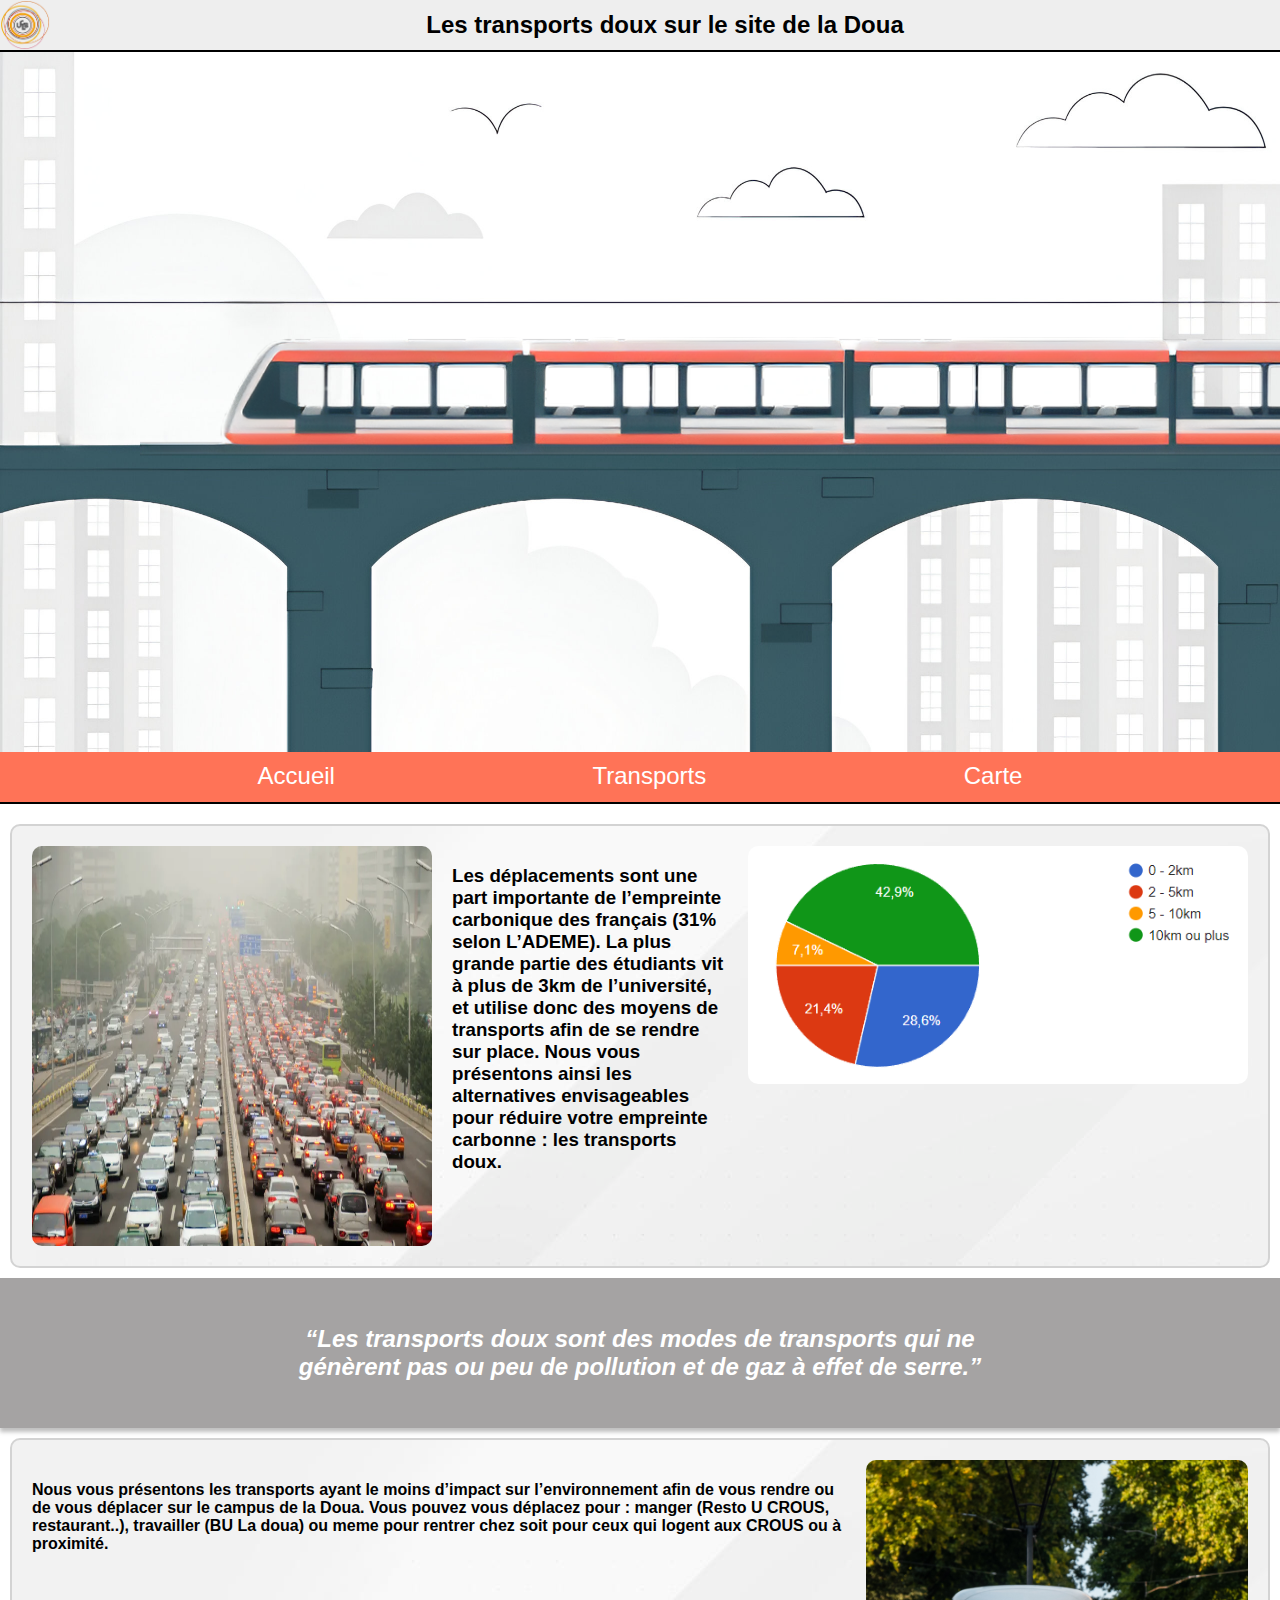
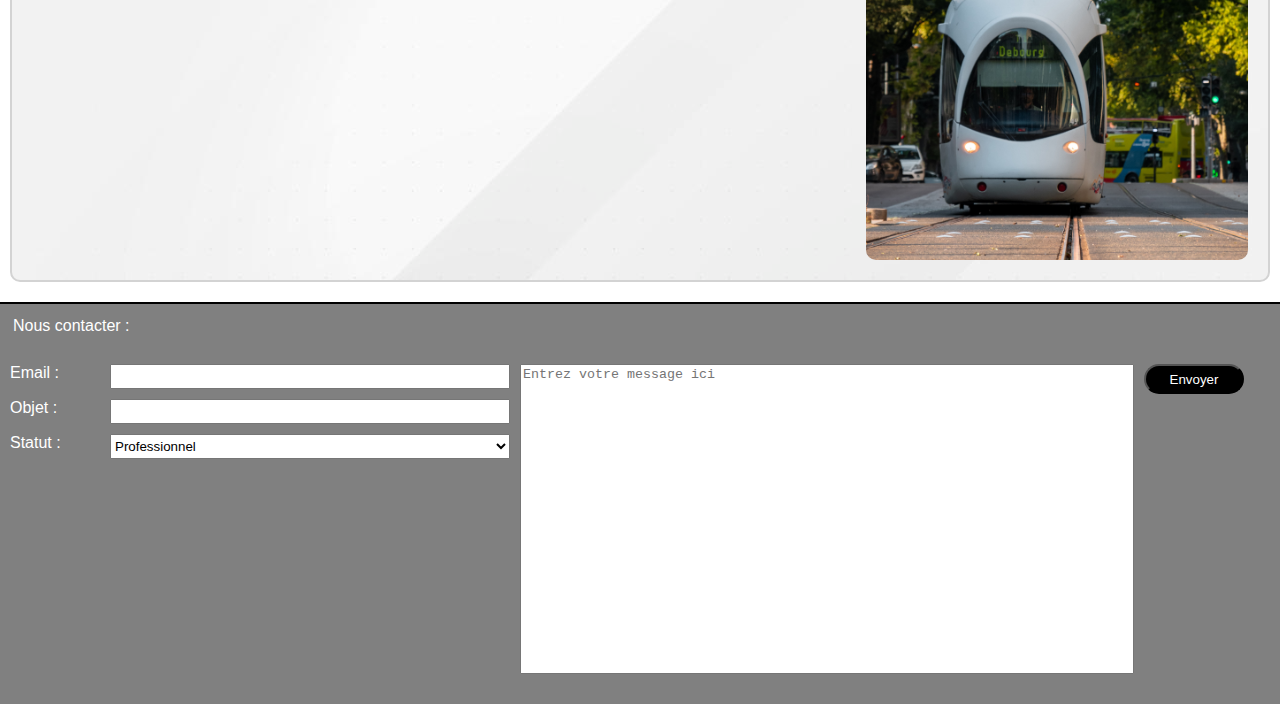
<file: index.html>
<!DOCTYPE html>
<html lang="fr" class="full">
<head>
    <meta charset="UTF-8">
    <meta name="viewport" content="width=device-width, initial-scale=1.0">
    <title>Accueil</title>
    <link rel="stylesheet" href="CSS/styleFinal.css">
</head>
<body class="full">
    <div class="pageAccueil">
        <header class="index2">
            <img id="logo" src="SOURCE/logoLyon1.png" alt="logo-univ-lyon-1">
            <div>
                <h1>Les transports doux sur le site de la Doua</h1>
            </div>
        </header>
        <div id="backBanderoleAnimee" class="index0">
            <div class="overlay">
                <img id="frontBanderoleAnimee" src="SOURCE/BanderoleAnimee/tramBanderole.png" class="index2" alt="tram-rouge">
            </div>
        </div>
        <nav class="index2">
            <a href="index.html">Accueil</a>
            <a href="transports.html">Transports</a>
            <a href="https://www.tcl.fr/se-deplacer/plan-interactif" target="_blank">Carte</a>
        </nav>
        <div id="contentC">
            <div class="content">
                <div id="cadre1" class="cadre flexSimple">
                    <img src="SOURCE/trafic-routier.png" alt="trafic-routier">
                        <h3>
                            Les déplacements sont une part importante de l’empreinte carbonique des français (31% selon L’ADEME).
                            La plus grande partie des étudiants vit à plus de 3km de l’université,
                            et utilise donc des moyens de transports afin de se rendre sur place.
                             Nous vous présentons ainsi les alternatives envisageables pour réduire
                            votre empreinte carbonne : <b> les transports doux.</b>
                        </h3>
                    <div id="diagramme">
                        <img src="SOURCE/diagramme.png" alt="diagramme">
                    </div>
                </div>
                <div id="citation">
                    <h2>“Les transports doux sont des modes de transports qui ne 
                        <br>génèrent pas ou peu de pollution et de gaz à effet de serre.”</h2>
                </div>
                <div id="cadre2" class="cadre flexReverse">
                    <img src="SOURCE/t1.jpg" alt="t1-direction-debourg">
                    <h4>
                        Nous vous présentons les transports ayant le moins d’impact sur l’environnement 
                        afin de vous rendre ou de vous déplacer sur le campus de la Doua.
                        Vous pouvez vous déplacez pour : manger (Resto U CROUS, restaurant..), 
                        travailler (BU La doua) ou meme pour rentrer chez soit pour ceux 
                        qui logent aux CROUS ou à proximité.
                    </h4>
                </div>
            </div>
        </div>
        <footer>
            <div id="formulaireMessage">
                <p>Nous contacter :</p>
                <form action="https://perso.liris.cnrs.fr/pierre-antoine.champin/enseignement/intro-web/_static/formproc/debug" method="post">
                    <div id="informations">
                        <label for="email">Email :</label>
                        <input id="email" type="text">

                        <label for="objet">Objet :</label>
                        <input id="objet" type="text">

                        <label for="statut">Statut :</label>
                        <select id="statut">
                            <option value="professionnel">Professionnel</option>
                            <option value="particulier">Particulier</option>
                        </select>
                    </div>
                    <textarea class="message" placeholder="Entrez votre message ici"></textarea>
                    <button class="submit">Envoyer</button>
                </form>
            </div>
            
        </footer>
        
    </div>
</body>
</html>
</file>
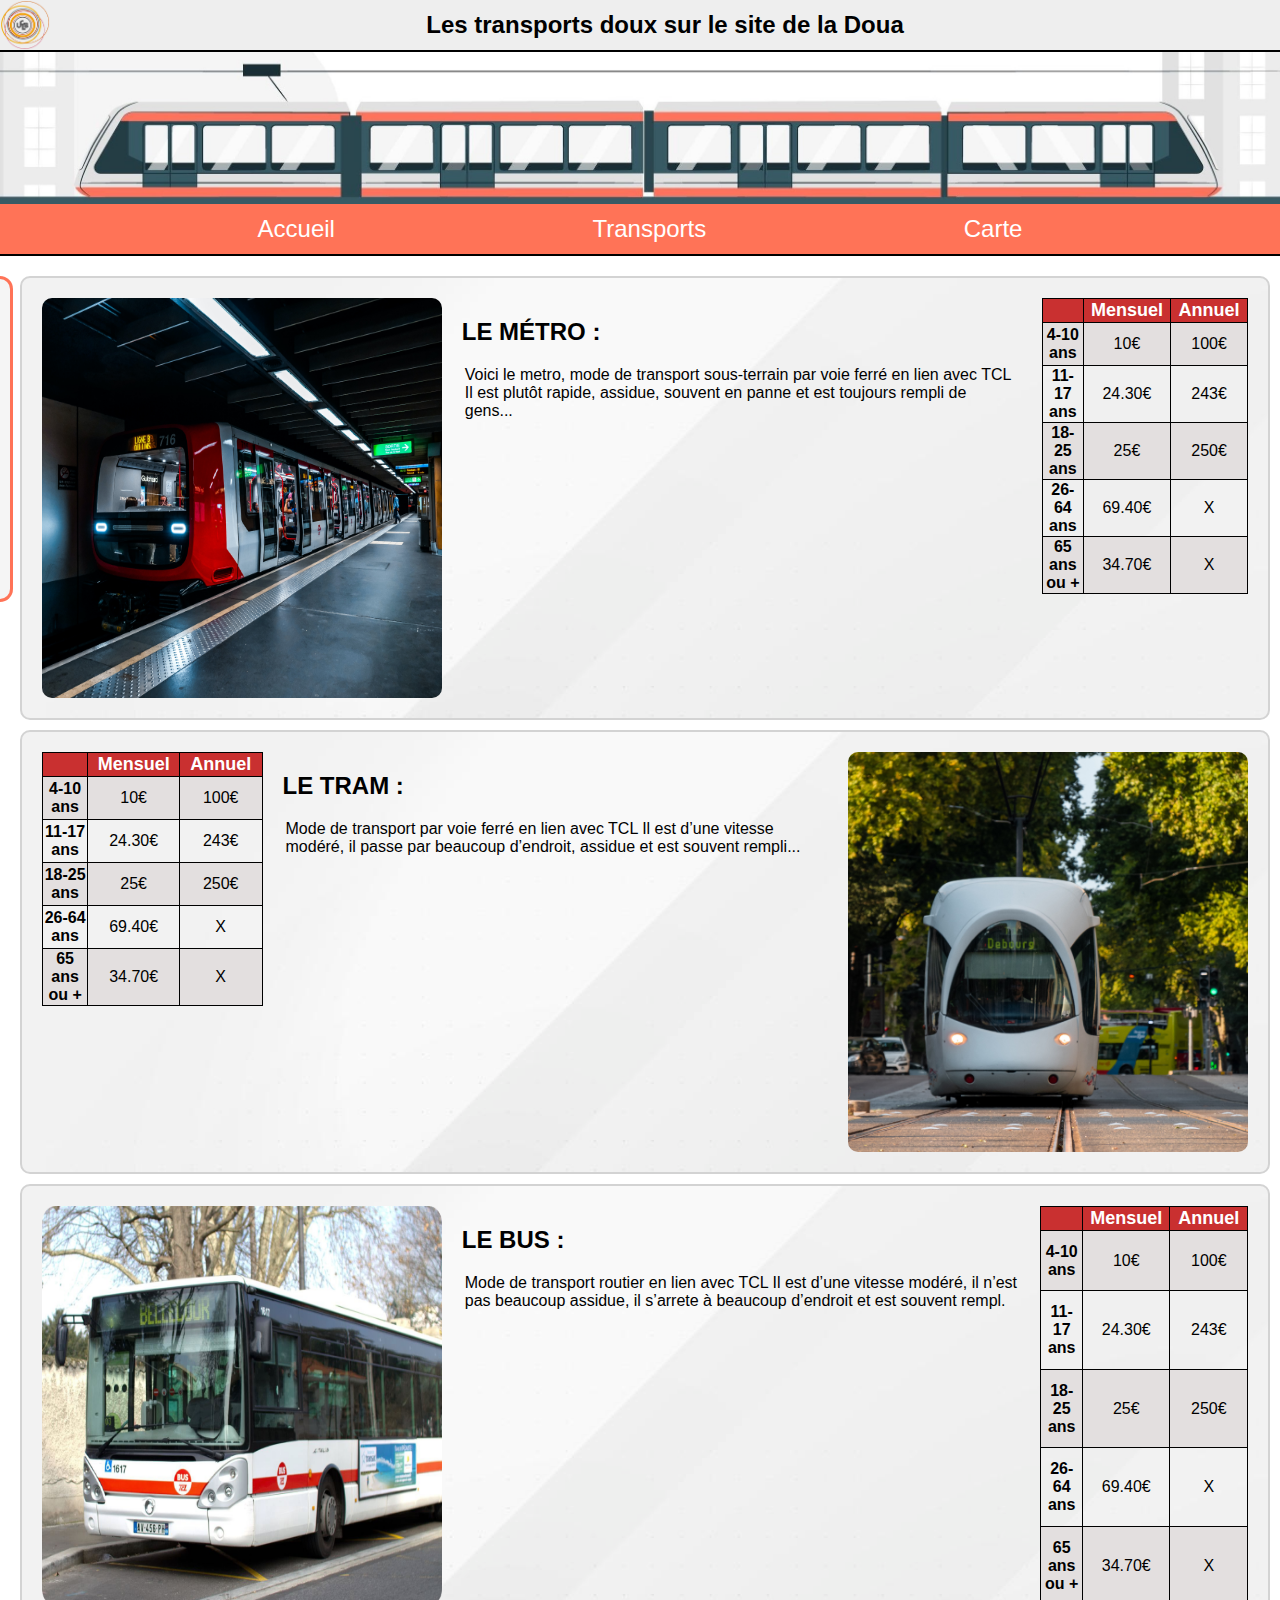
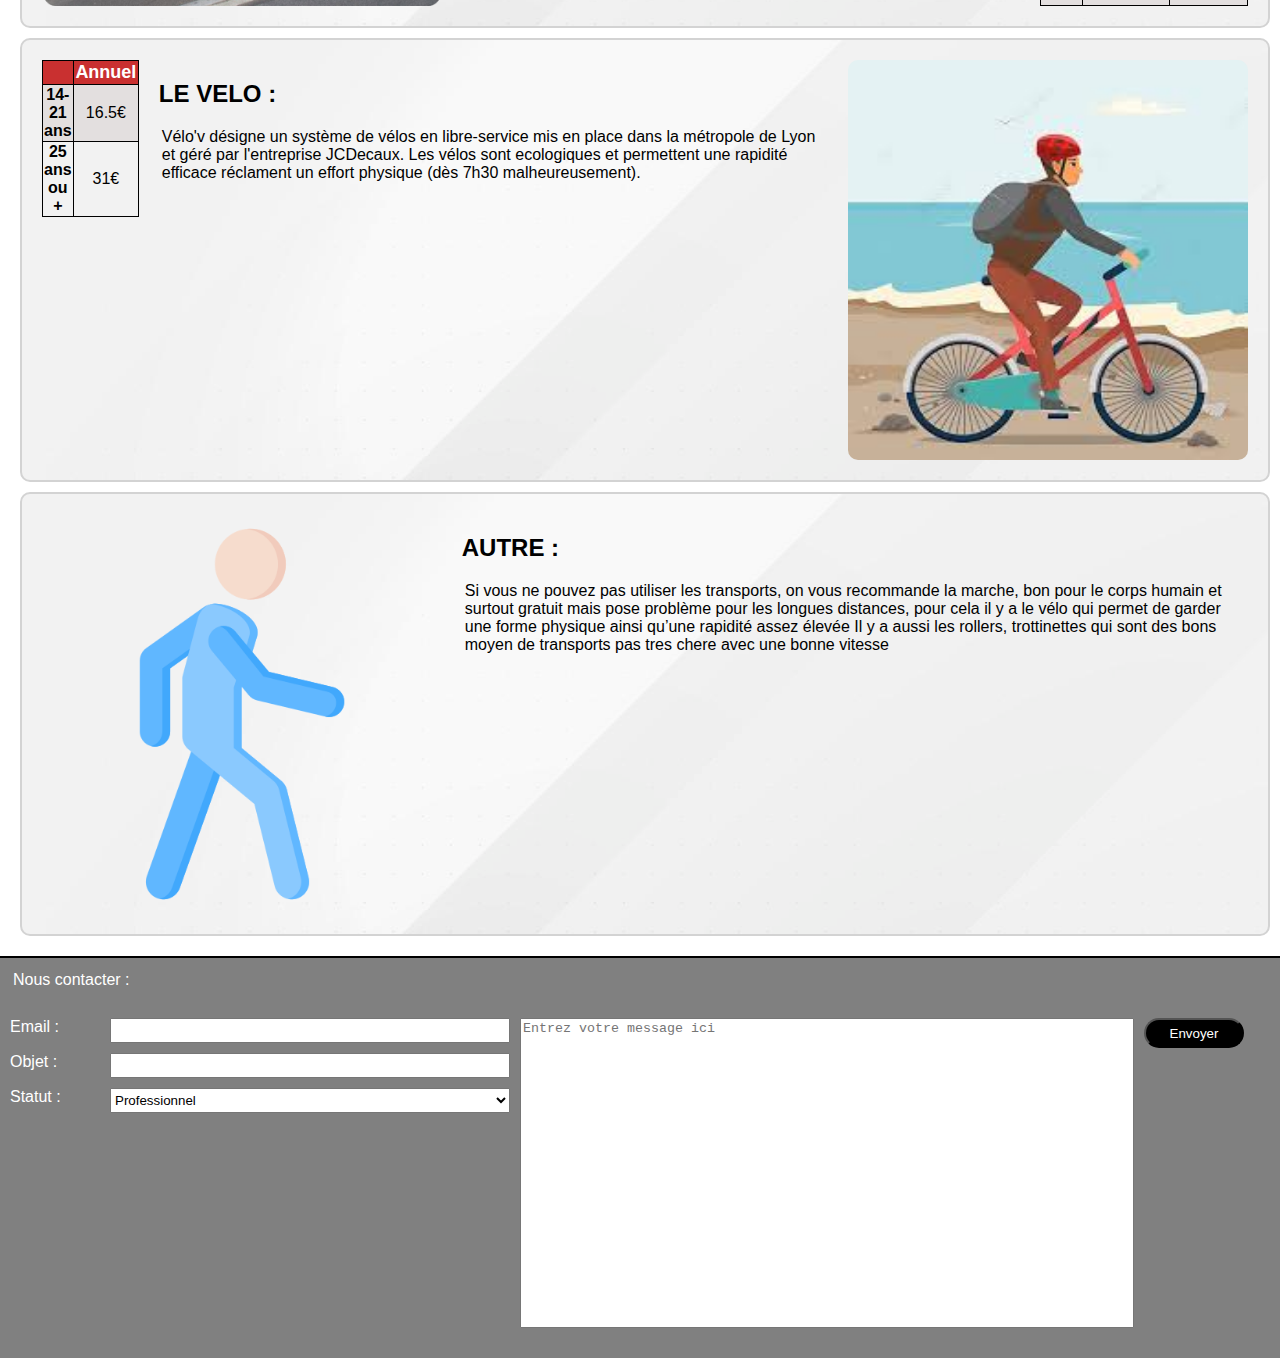
<file: transports.html>
<!DOCTYPE html>
<html lang="fr" class="full">
<head>
    <meta charset="UTF-8">
    <meta name="viewport" content="width=device-width, initial-scale=1.0">
    <title>Transports</title>
    <link rel="stylesheet" href="CSS/styleFinal.css">
</head>
<body class="full">
    <div class="pageTransports">
        <header class="index2">
            <img id="logo" src="SOURCE/logoLyon1.png" alt="logo-univ-lyon-1">
            <div>
                <h1>Les transports doux sur le site de la Doua</h1>
            </div>
        </header>
        <img id="banderole" src="SOURCE/banderoleBis.jpg" alt="banderole-tram-rouge">
        <nav class="index2">
            <a href="index.html">Accueil</a>
            <a href="transports.html">Transports</a>
            <a href="https://www.tcl.fr/se-deplacer/plan-interactif" target="_blank">Carte</a>
        </nav>
        <div id="contentMC" class="index0">
            <div class="menuLateralContainer index1">
                <div id="menuLateral" class="index1">
                    <a href="#cadreMetro">Métro</a>
                    <a href="#cadreTram">Tram</a>
                    <a href="#cadreBus">Bus</a>
                    <a href="#cadreVelo">Vélo</a>
                    <a href="#cadreAutre">Autres</a>
                </div>
            </div>
            <div class="flexContainer">
                <div class="content">
                    <div id="cadreMetro" class="cadre flexSimple">
                        <div class="dynamicImg">
                            <img src="SOURCE/metro.jpg" alt="img-metro-lyon">
                            <div class="overlay">
                                <img src="SOURCE/plan-metro-lyon.png" alt="plan-metro-lyon">
                            </div>
                        </div>
                        <div>
                            <h2>LE MÉTRO :</h2>
                            <div class="textBox">
                                <p>Voici le metro, mode de transport sous-terrain par voie ferré en lien avec TCL
                                    Il est plutôt rapide, assidue, souvent en panne et est toujours rempli de gens...</p>
                            </div>
                        </div>
                        <div>
                            <table class="tableau">
                                <thead>
                                <tr>
                                    <th></th>
                                    <th>Mensuel</th>
                                    <th>Annuel</th>
                                </tr>
                                </thead>
                                <tbody>
                                <tr>
                                    <th>4-10 ans</th>
                                    <td>10€</td>
                                    <td colspan="1">100€</td>
                                </tr>
                                <tr>
                                    <th>11-17 ans</th>
                                    <td>24.30€</td>
                                    <td>243€</td>
                                </tr>
                                <tr>
                                    <th>18-25 ans</th>
                                    <td>25€</td>
                                    <td>250€</td>
                                </tr>
                                <tr>
                                    <th>26-64 ans</th>
                                    <td>69.40€</td>
                                    <td>X</td>
                                </tr>
                                <tr>
                                    <th>65 ans ou +</th>
                                    <td>34.70€</td>
                                    <td>X</td>
                                </tbody>
                            </table>
                        </div>        
                    </div>

                    <div id="cadreTram" class="cadre flexReverse">                      
                        <div class="dynamicImg">
                            <img src="SOURCE/t1.jpg" alt="img-t1-lyon">
                            <div class="overlay">
                                <img src="SOURCE/plan-tram-lyon.jpg" alt="plan-tram-lyon">
                            </div>
                        </div>
                        <div>
                            <h2>LE TRAM :</h2>
                            <div class="textBox">
                                <p>Mode de transport par voie ferré en lien avec TCL
                                    Il est d’une vitesse modéré, il passe par beaucoup d’endroit, 
                                    assidue et est souvent rempli...</p>
                            </div>
                        </div>
                        <div>
                            <table class="tableau">
                                <thead>
                                <tr>
                                    <th></th>
                                    <th>Mensuel</th>
                                    <th>Annuel</th>
                                </tr>
                                </thead>
                                <tbody>
                                <tr>
                                    <th>4-10 ans</th>
                                    <td>10€</td>
                                    <td colspan="1">100€</td>
                                </tr>
                                <tr>
                                    <th>11-17 ans</th>
                                    <td>24.30€</td>
                                    <td>243€</td>
                                </tr>
                                <tr>
                                    <th>18-25 ans</th>
                                    <td>25€</td>
                                    <td>250€</td>
                                </tr>
                                <tr>
                                    <th>26-64 ans</th>
                                    <td>69.40€</td>
                                    <td>X</td>
                                </tr>
                                <tr>
                                    <th>65 ans ou +</th>
                                    <td>34.70€</td>
                                    <td>X</td>
                                </tbody>
                            </table>
                        </div>
                    </div>
                    <div id="cadreBus" class="cadre flexSimple">
                        <div class="dynamicImg">
                            <img src="SOURCE/bus.png" alt="img-bus-lyon">
                            <div class="overlay">
                                <img src="SOURCE/carte-bus.png" alt="plan-bus-lyon">
                            </div>
                        </div>
                        <div>
                            <h2>LE BUS :</h2>
                            <div class="textBox">
                                <p>Mode de transport routier en lien avec TCL
                                    Il est d’une vitesse modéré, il n’est pas beaucoup assidue, 
                                    il s’arrete à beaucoup d’endroit et est souvent rempl.</p>
                            </div>
                        </div>
                        <table class="tableau">
                            <thead>
                            <tr>
                                <th></th>
                                <th>Mensuel</th>
                                <th>Annuel</th>
                            </tr>
                            </thead>
                            <tbody>
                            <tr>
                                <th>4-10 ans</th>
                                <td>10€</td>
                                <td colspan="1">100€</td>
                            </tr>
                            <tr>
                                <th>11-17 ans</th>
                                <td>24.30€</td>
                                <td>243€</td>
                            </tr>
                            <tr>
                                <th>18-25 ans</th>
                                <td>25€</td>
                                <td>250€</td>
                            </tr>
                            <tr>
                                <th>26-64 ans</th>
                                <td>69.40€</td>
                                <td>X</td>
                            </tr>
                            <tr>
                                <th>65 ans ou +</th>
                                <td>34.70€</td>
                                <td>X</td>
                            </tbody>
                        </table>
                    </div>
                        
                    <div id="cadreVelo" class="cadre flexReverse">
                        <div class="dynamicImg">
                            <img src="SOURCE/velo.png" alt="velo-lyon">
                            <div class="overlay">
                                <img src="SOURCE/map-velov.png" alt="map-velov-lyon">
                            </div>
                        </div>
                        <div>
                            <h2>LE VELO :</h2>
                            <div class="textBox">
                                <p>Vélo'v désigne un système de vélos en libre-service mis en place 
                                    dans la métropole de Lyon et géré par l'entreprise JCDecaux.
                                    Les vélos sont ecologiques et permettent une rapidité efficace 
                                    réclament un effort physique (dès 7h30 malheureusement).</p>
                            </div>
                        </div>
                        <div>
                            <table class="tableau">
                                <thead>
                                <tr>
                                    <th></th>
                                    <th>Annuel</th>
                                </tr>
                                </thead>
                                <tbody>
                                <tr>
                                    <th>14-21 ans</th>
                                    <td colspan="1">16.5€</td>
                                </tr>
                                <tr>
                                    <th>25 ans ou +</th>
                                    <td>31€</td>
                                </tr>
                                </tbody>
                            </table>
                        </div>        
                    </div>
                    
                    <div id="cadreAutre" class="cadre flexSimple">                      
                        <div class="dynamicImg">
                            <img src="SOURCE/marche.jpg" alt="marche-lyon">
                            <div class="overlay">
                                <img src="SOURCE/velo.png" alt="velo-lyon">
                            </div>
                        </div>
                        <div>
                            <h2>AUTRE :</h2>
                            <div class="textBox2">
                                <p>Si vous ne pouvez pas utiliser les transports, on vous recommande la marche, 
                                    bon pour le corps humain et surtout gratuit mais pose problème 
                                    pour les longues distances, pour cela il y a le vélo qui permet de garder 
                                    une forme physique ainsi qu’une rapidité assez élevée
                                    Il y a aussi les rollers, trottinettes qui sont des bons moyen de transports 
                                    pas tres chere avec une bonne vitesse
                                </p>
                            </div>
                        </div>
                    </div>

                    
                </div>
            </div>
        </div>

        <footer>
            <div id="formulaireMessage">
                <p>Nous contacter :</p>
                <form action="https://perso.liris.cnrs.fr/pierre-antoine.champin/enseignement/intro-web/_static/formproc/debug" method="post">
                    <div id="informations">
                        <label for="email">Email :</label>
                        <input id="email" type="text">

                        <label for="objet">Objet :</label>
                        <input id="objet" type="text">

                        <label for="statut">Statut :</label>
                        <select id="statut">
                            <option value="professionnel">Professionnel</option>
                            <option value="particulier">Particulier</option>
                        </select>
                    </div>
                    <textarea class="message" placeholder="Entrez votre message ici"></textarea>
                    <button class="submit">Envoyer</button>
                </form>
            </div>
        </footer>
    </div>
</body>
</html>
</file>
<file: CSS/styleFinal.css>
/* ##-- VARIABLES --## */

:root {
    --main-color: #ff7357;
    --border-height: 2px;
    --border-color: #000000;
    --bg-header: #eeeeee;
    --header-height: 50px;
    --top-sticky-nav: 51px;
    --nav-height: 50px;
    --nav-link-color: white;
    --footer-color: gray;

    --banderoleAnimee-height-ordi: 700px;
    --banderoleAnimee-height-tel: 200px;

    --margin-content: 20px;

    --border-height-cadre: 2px;
    --border-color-cadre: lightgray;
    --border-radius: 10px;
    --cadre-height-ordi: 400px;
    --cadre-height-tel: 800px;
    --cadre-margin: 0px;
    --img-cadre-width: 400px;

    --cadre-min-width: 1150px;

    --bg-citation: #a5a3a3;

    --banderoleT--height: 200px;

    --footer-height: 400px;
}

/* ##-- ANIMATIONS --## */

@keyframes slideFromLeft {
    0%{
        transform: translateX(-120%);
    }
    100%{
        transform: translateX(0%);
    }
}

/* animation de la banderole sur ecran d'accueil */

#backBanderoleAnimee {
    position: relative;
    z-index: 0;

    width: 100%;

    background-image: url("../SOURCE/BanderoleAnimee/fondBanderole.jpeg");
    background-repeat: no-repeat;
    background-size: 100% 100%;
}

#frontBanderoleAnimee {
    position: absolute;

    height: auto;

    animation: 2s slideFromLeft;
}

/* animation du menu latéral */




#menuLateral > a {
    background-color: rgb(211, 211, 211);
    color: rgb(89, 89, 89);

    border-left: solid 5px #ff7357;
    border-top-right-radius: 10px;

    font-size: 110%;
    text-decoration: none;

    padding-top: 10px;
    padding-left: 5px;

    margin: 0px 10px 10px 0px;
    height: 30px;
    width: auto;
}

#menuLateral > a:hover {
    color: white;
}



/* animations des overlays quand survol image */

.dynamicImg {
    position: relative;
}

.cadre .overlay { /* préciser chemin sinon image accueil devient opacity 0 */
    position: absolute;
    top: 0; right: 0; bottom: 0; left: 0;

    opacity: 0;

    transition: opacity 1s ease;
}

.dynamicImg:hover .overlay {
    opacity: 1;
}


/* ##-- DESIGN ELEMENTS --## */

/* design fixe */
.index0 { z-index: 0; }
.index1 { z-index: 1; }
.index2 { z-index: 2; }

.full {
    margin: 0px;
    padding: 0px;
    position: absolute;
    top: 0px; right: 0px; bottom: 0px; left: 0px;
}

.flexSimple { flex-direction: row; }
.flexReverse { flex-direction: row-reverse; }

html {
    scroll-behavior: smooth; /* glissé smooth quand focus sur elm */
    scroll-padding-top: 110px; /* sinon passe sous la barre de menu */
    overflow-x: hidden;
}

body {
    font-family: "Roboto","Open Sans",sans-serif;
}

header {
    display: grid;
    grid-template-columns: var(--header-height) 1fr;
    background-color: var(--bg-header);
    border-bottom: solid var(--border-height) var(--border-color);

    height: var(--header-height);

    position: sticky;
    top: 0px;
}

header > div {
    display: flex;
    align-items: center;
    justify-content: center;
    height: var(--header-height);
}

h1 {
    font-size: 150%;
    margin: 0px;
}

#logo {
    width: var(--header-height);
    height: var(--header-height);
}

nav {
    display: flex;
    flex-direction: row;
    justify-content: space-evenly;
    align-items: center;

    position: sticky;
    top: var(--top-sticky-nav);

    background-color: var(--main-color);
    border-bottom: solid var(--border-height) var(--border-color);

    width: 100%;
    height: var(--nav-height);
}

nav > a {
    color: var(--nav-link-color);
    text-decoration: none;
    font-size: 150%;
}

nav > a::after {
    content: "";

    background-color: var(--nav-link-color);

    width: 100%;
    height: 1.5px;
    border-radius: 3px;
    display: block;
    transform: scaleX(0);
    transition: transform 0.3s ease;
}

a:hover::after {
    transform: scaleX(1);
}

footer {
    background-color: var(--footer-color);
    border-top: solid var(--border-height) var(--border-color);
    height: var(--footer-height);
}



textarea {
    resize: none;
}

.submit {
    color: white;
    background-color: black;

    border-radius: 30px;

    width: 100px;
    height: 30px;
}

p {
    margin: 3px;
}

footer > #formulaireMessage {
    display: grid;
    grid-template-rows: 50px 1fr;
    height: 90%;
    padding: 10px;
    color: white;
}



footer > #formulaireMessage > form > #informations {
    display: grid;
    grid-template: repeat(3 , 25px) / 20% 1fr;
    row-gap: 10px;
}


/* styles particuliers */


.pageTransports {
    display: grid;
    grid-template-rows: 50px var(--banderoleT-height) 50px 1fr span;
}



#contentC {
    margin: 20px 0px;
}

.content {
    display: flex;
    flex-direction: column;
    align-items: center;
    gap: 10px;
}

.cadre {
    background-image: url("../SOURCE/fondGris.jpg");

    border: solid var(--border-height-cadre) var(--border-color-cadre);
    border-radius: var(--border-radius);

    width: 95%;

    margin: var(--cadre-margin);
    padding: var(--cadre-padding);

    display: flex; /*flex automatique*/
    gap: 20px;
}


#citation {
    font-style: italic ;
    width: 100%;
    height: 150px;

    text-align: center;
    background: var(--bg-citation);
    box-shadow: 0px 4px 4px 0px rgba(0, 0, 0, 0.25);
    display: flex;
    flex-direction: column;
    justify-content: center;
    color: white;
    font-weight: lighter;
}

#banderole {
    width: 100%;
    height: var(--banderoleT-height);
}

/* tableaux */
table, th, td{
    border: solid rgb(181, 181, 181) 1px;
    font-family: TTRoundsCondensed,Open Sans,sans-serif;
    border-collapse: collapse;
    border: 1px solid black;
}

th {
    width: 100px;
}

td{
    text-align: center;
    height: 40px;
    width: 150px;
}

tbody > tr:nth-of-type(odd) {
    background-color: rgb(227, 223, 223);
}

thead{
    font-size: large;
    background-color: rgb(201, 48, 48);
    color: rgb(255, 255, 255);
}

@media(width>600px) {

    #menuLateral {
        display: flex;
        flex-direction: column;
        justify-content: center;

        background-color: #f5f5f5;
        padding: 10px 0px 10px 10px;
        /*margin-top: var(--margin-content);*/

        position: sticky;
        left:0px; top: 210px;

        border-right: solid 3px #ff7357;
        border-top: solid 3px #ff7357;
        border-bottom: solid 3px #ff7357;


        border-top-right-radius: 20px;
        border-bottom-right-radius: 20px;

        transition: width 300ms;

        height:300px;
        width: 0px;

        overflow: hidden;
    }


    #menuLateral:hover {
        width: 200px;

    }

    .pageAccueil {
        grid-template-rows: var(--header-height) var(--banderoleAnimee-height-ordi) var(--nav-height) 1fr span;
    }

    #backBanderoleAnimee {
        height: var(--banderoleAnimee-height-ordi);
    }

    #frontBanderoleAnimee {
        top: 14px;
        left: 140px;
        width: 1400px;
    }

    #contentMC {
        display: grid;
        grid-template-columns: 10px 1fr;
        margin: 20px 0px;
    }

    .cadre {
        min-width: var(--cadre-min-width); /* si fenetre trop petite, taille des cadres est fixée */

        height: var(--cadre-height-ordi);
        padding: 20px;
    }
    .cadre img {
        width: var(--img-cadre-width);
        height: var(--img-cadre-width);
        border-radius: var(--border-radius);
    }

    #diagramme > img {
        width: 500px;
        height: auto;
    }

    footer > #formulaireMessage > form {
        display: grid;
        grid-template-columns: 500px 1fr 10%;
        gap: 10px;
    }
}




@media(width<=600px) {

    h1 {
        font-size: 4vw;
    }

    .menuLateralContainer {
        display: flex;
        flex-direction: row;
        justify-content: center;

        position: sticky;
        top: 100px;
    }

    #menuLateral {
        display: flex;
        align-items: center;
        flex-direction: column;

        background-color: #f5f5f5;
        padding: 22px 7px 0px 7px;

        border-right: solid 3px #ff7357;
        border-left: solid 3px #ff7357;
        border-bottom: solid 3px #ff7357;


        border-bottom-left-radius: 20px;
        border-bottom-right-radius: 20px;

        transition: height 300ms;

        height:0px;
        width: 90vw;

        overflow: hidden;
    }

    #menuLateral > a {
        width: 90%;
        flex-shrink: 0;
    }

    #menuLateral:hover {
        height: 250px;
    }

    .pageAccueil {
        grid-template-rows: var(--header-height) var(--banderoleAnimee-height-tel) var(--nav-height) 1fr span;
    }

    #backBanderoleAnimee {
        height: var(--banderoleAnimee-height-tel);
    }

    nav {
        position: sticky;
        top: var(--top-sticky-nav);

        width: 100%;
    }

    #frontBanderoleAnimee {
        top: 32px;
        left: 10vw;
        width: 300px;
    }

    #contentMC {
        display: grid;
        grid-template-rows: 30px 1fr;
    }

    #contentMC .content {
        flex-direction: row;
        flex-wrap: nowrap;
    }

    .flexContainer {
        padding-left: 2vw;
        width: 98vw;
        overflow-x: scroll;
        scroll-behavior: smooth;
        margin-bottom: 10px;
    }

    .cadre {
        height: var(--cadre-height-tel);
        flex-direction: column;
        align-items: center;
        padding: 10px;
        width: 90vw;
    }

    #contentMC .flexContainer .content .cadre {
        flex-shrink: 0;
    }

    .cadre img {
        width: 100%;
        height: auto;
        border-radius: 5px;
    }

    #contentMC .cadre img {
        height: 100%;
    }

    #diagramme > img {
        width: 100%;
        height: auto;
    }

    footer > #formulaireMessage > form {
        display: grid;
        grid-template-rows: 1fr 1fr 1fr;
        gap: 10px;
    }

    footer > #formulaireMessage > form > #informations {
        width: 90vw;
    }

    textarea {
        width: 90%;
    }
}
</file>
